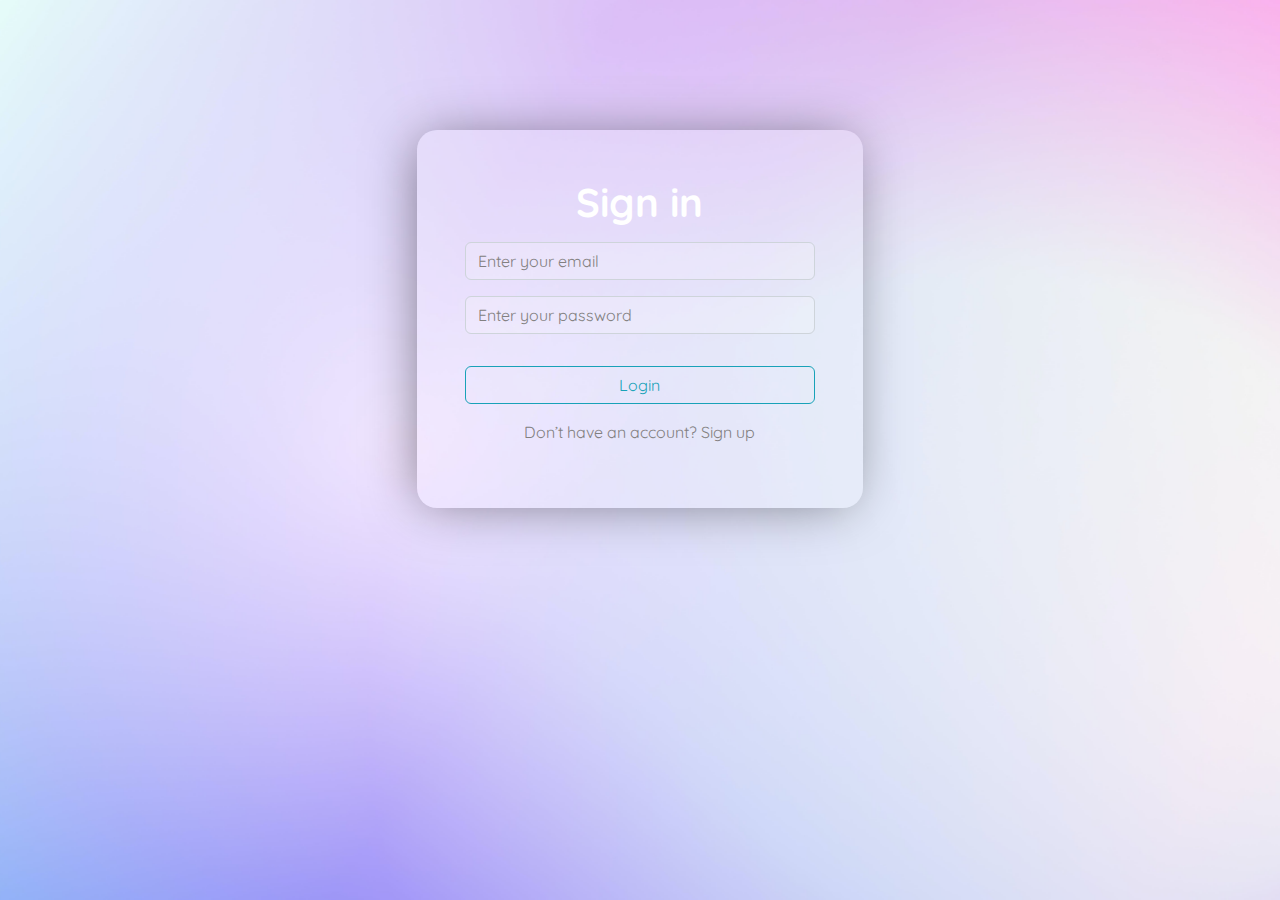
<file: index.html>
<html>
    <head>
        <meta charset="UTF-8">
        <meta name="viewport" content="width=device-width, initial-scale=1.0">
        
        <link rel="stylesheet" href="css/all.min.css">
        <link rel="stylesheet" href="css/bootstrap.min.css">
        <link rel="stylesheet" href="css/style.css">
        <link href="https://fonts.googleapis.com/css2?family=Quicksand:wght@500;700&display=swap" rel="stylesheet">
        <title>Login</title>
    </head>
    <body>
        <div class="container d-flex justify-content-center align-items-center">
            
            <form action="" class=" text-center p-5">
                <h1> Sign in </h1>
                <input type="text" placeholder="Enter your email" class="form-control my-3" id="signinEmail">
                <input type="password" placeholder="Enter your password" class="form-control my-3" id="signinPassword">
                <p class="check"></p>
                <a class="path" ><button class="btn login w-100 my-3" type="button">Login </button></a>
                <p class=""> Don’t have an account? 
                    <a href="signup.html" class="text-decoration-none ">Sign up</a>

                </p>
                
            </form>

        </div>
       <script src="main.js"></script>
    </body>
</html>
</file>
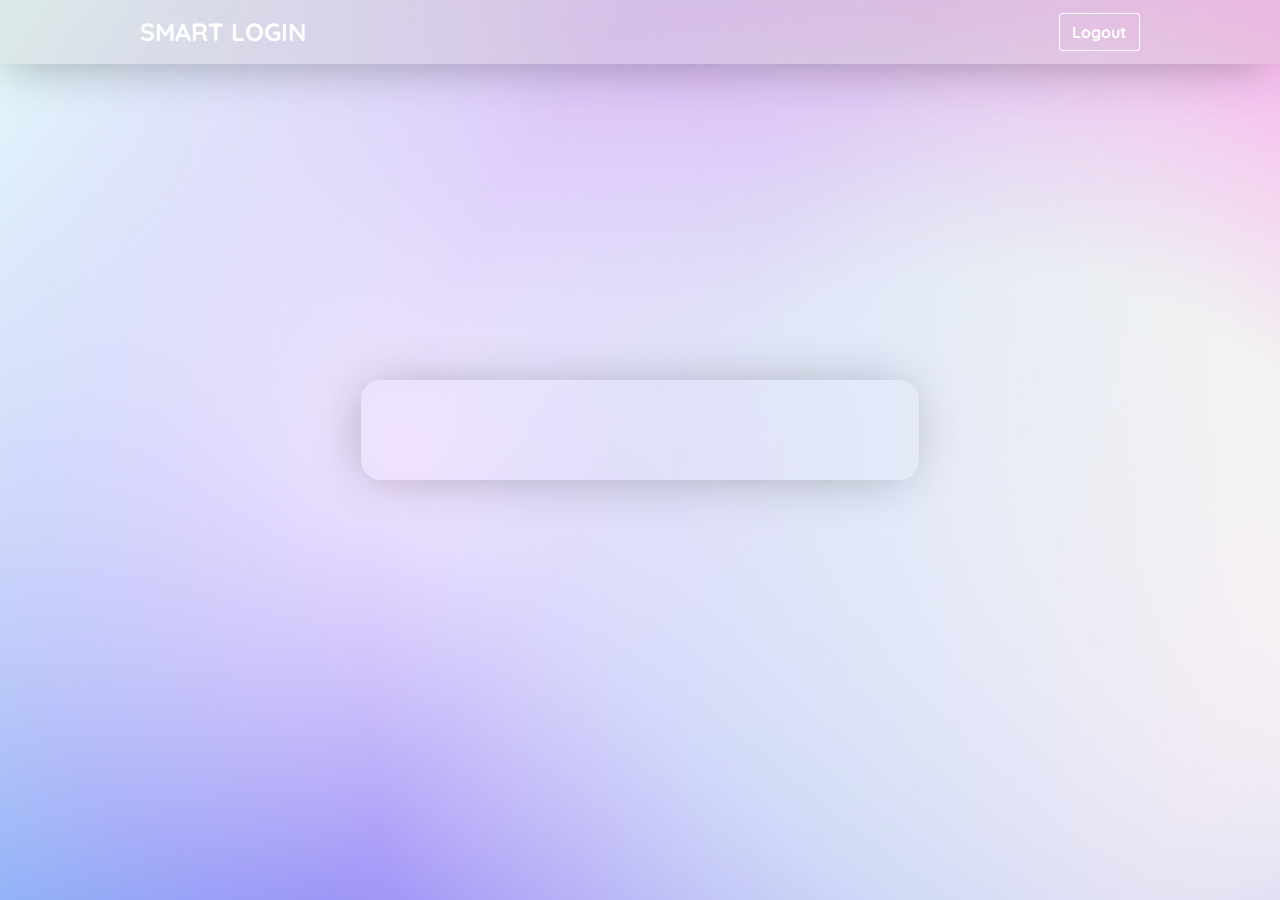
<file: home.html>
<html>
    <head>
        <meta charset="UTF-8">
        <meta name="viewport" content="width=device-width, initial-scale=1.0">
        
        <link rel="stylesheet" href="css/all.min.css">
        <link rel="stylesheet" href="css/bootstrap.min.css">
        <link rel="stylesheet" href="css/homeStyle.css">
        <link href="https://fonts.googleapis.com/css2?family=Quicksand:wght@500;600;700&display=swap" rel="stylesheet">
        <title>Login</title>
    </head>
    <body>
      <nav class="navbar position-fixed top-0 start-0 end-0 ">
        <div class="container  ">
            <a class="navbar-brand text-decoration-none text-white" href="home.html" > SMART LOGIN</a>
            <a href="index.html" class="text-decoration-none"><button class="btn logout">Logout</button></a>
            
        </div>
      </nav>  
      <div class="welcome container h-100 d-flex align-items-center justify-content-center text-center ">
        <h1 class="username">
            
        </h1>
      </div>
      <script src="main.js"></script>

    </body>
</file>
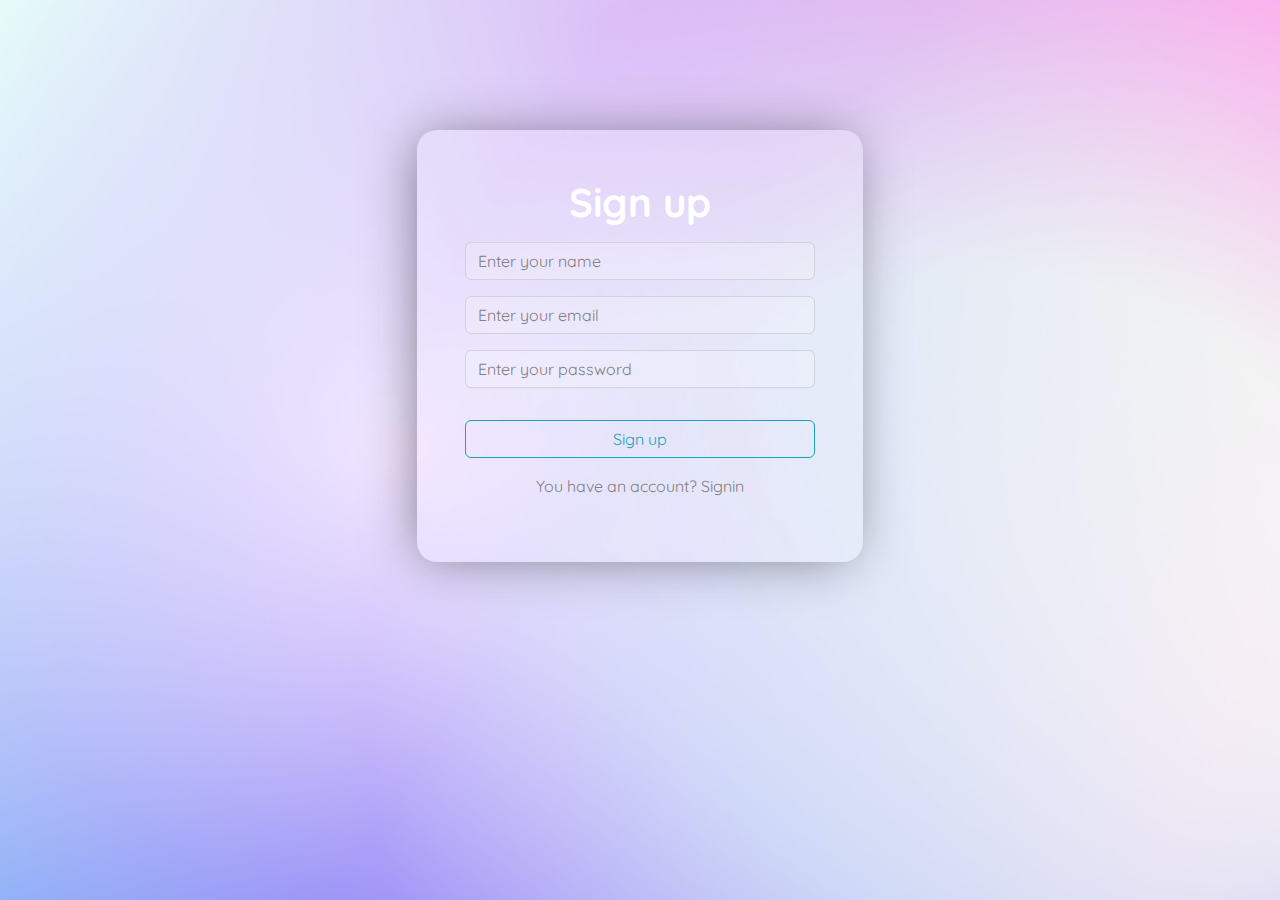
<file: signup.html>
<html>
    <head>
        <meta charset="UTF-8">
        <meta name="viewport" content="width=device-width, initial-scale=1.0">
        
        <link rel="stylesheet" href="css/all.min.css">
        <link rel="stylesheet" href="css/bootstrap.min.css">
        <link rel="stylesheet" href="css/signupStyle.css">
        <link href="https://fonts.googleapis.com/css2?family=Quicksand:wght@500;700&display=swap" rel="stylesheet">
        <title>Login</title>
    </head>
    <body>
        <div class="container d-flex justify-content-center">
            
            <form action="" class=" text-center p-5">
                <h1>Sign up</h1>
                <input type="text" placeholder="Enter your name" class="form-control my-3" id="signupName" >
                <input type="text" placeholder="Enter your email" class="form-control my-3" id="signupEmail">
                <input type="password" placeholder="Enter your password" class="form-control my-3 password"id="signupPassword">
                <p class="note">
                    
                </p>
                <button class="btn signup w-100 my-3 " type="button" >Sign up</button>
               
                <p class=""> You have an account?
                    <a href="index.html" class="text-decoration-none "> Signin</a>

                </p>
                
            </form>

        </div>
        <script src="main.js"></script>
        
    </body>
</html>
</file>
<file: css/style.css>
body{
    padding-block: 50px;
   
    background-image: url(../pexels-codioful-\(formerly-gradienta\)-7130555.jpeg);
    background-size: cover;
    background-position: center center;
    font-family: 'Quicksand', sans-serif;
}
form{
    box-shadow: -5px 2px 54px -9px rgba(0, 0, 0, 0.5);
   background-color:  rgba(255, 255, 255, 0.16) !important ;
    width: 40%;
    border-radius: 20px;
    margin-top: 80px;
    
    
}
h1{
    color: #ffffff;
    font-weight: 700;
}
.form-control{
    background-color: rgba(255, 255, 255, 0.2) !important;
    color: #828080;
}
.btn{
    border: 1px solid #18A2B8 !important;
    color: #18A2B8;
    transition: all 0.6s;
}
.btn:hover{
    color:#ffffff !important;
    background-color: #18A2B8;
}

input::placeholder{
    color: #828080 !important;
}
.form-control:focus{
    box-shadow: none !important;
    border-color: #18A2B8;
    color: #828080;

}

p a:hover{
    text-decoration: underline !important;
    color: #828080;
}
p{
    color: #828080;
}
p a{
    color: #828080;
}
</file>
<file: css/homeStyle.css>
body{
    font-family: 'Quicksand', sans-serif;
    background-image: url(../pexels-codioful-\(formerly-gradienta\)-7130555.jpeg);
    background-size: cover;
    background-position: center center;
}
nav .container{
    width: 80%;
}

nav{
    background-color:  rgba(202, 194, 194, 0.3)  ;
    box-shadow: -5px 2px 54px -9px rgba(0, 0, 0, 0.4);
   
    
}
nav a {
    font-weight: 700;
    font-size: 25px !important;
}
.btn{
    border:1px solid #ffffff;
    border-radius: 3px !important;
    transition: all 0.6s;
    font-weight: 700;
    color: #ffffff;
}
.btn:hover{
    background-color:#18A2B8;
    
}


a:hover{
    color: #ffffff !important;
}


h1{
    box-shadow: -5px 2px 54px -9px rgba(0, 0, 0, 0.3);
    padding-block: 50px; 
    width: 50%;
    margin-bottom: 40px;
    font-weight: 600;
    border-radius: 20px;
    color: #ffffff;

}
</file>
<file: css/signupStyle.css>
body{
    padding-block: 50px;
   
    background-image: url(../pexels-codioful-\(formerly-gradienta\)-7130555.jpeg);
    background-size: cover;
    background-position: center center;
    font-family: 'Quicksand', sans-serif;
}
form{
    box-shadow: -5px 2px 54px -9px rgba(0, 0, 0, 0.5);
   background-color:  rgba(255, 255, 255, 0.16) !important ;
    width: 40%;
    border-radius: 20px;
    margin-top: 80px;
    
    
}
h1{
    color: #ffffff;
    font-weight: 700;
}
.form-control{
    background-color: rgba(255, 255, 255, 0.2) !important;
    color: #828080;
}
.btn{
    border: 1px solid #18A2B8 !important;
    color: #18A2B8;
    transition: all 0.6s;
}
.btn:hover{
    color:#ffffff !important;
    background-color: #18A2B8;
}

input::placeholder{
    color: #828080 !important;
}
.form-control:focus{
    box-shadow: none !important;
    border-color: #18A2B8;
    color: #828080;

}

 a:hover{
    text-decoration: underline !important;
    color: #828080;
}
p{
    color: #828080;
}
 a{
    color: #828080;
    transition:  all 0.6s;
}
</file>
